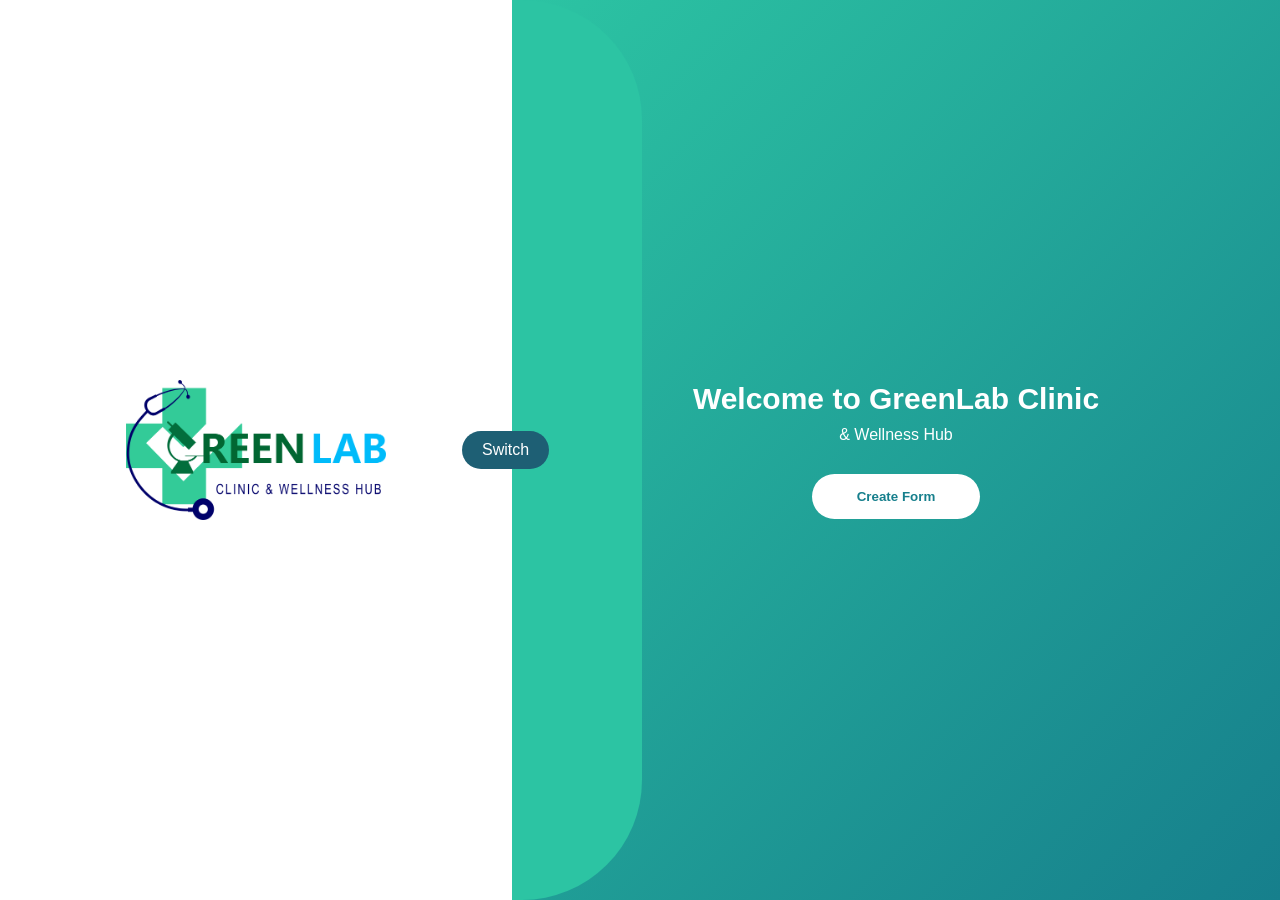
<file: index.html>
<!DOCTYPE html><html lang="en">
<head>
<meta charset="UTF-8">
<meta name="viewport" content="width=device-width, initial-scale=1.0">
<title>GreenLab Portal</title><style>

*{
  margin:0;
  padding:0;
  box-sizing:border-box;
  font-family:Arial;
}

body{
  height:100vh;
  overflow:hidden;
  background: linear-gradient(135deg,#2cc4a3,#167f8c);
}

/* CONTAINER */
.container{
  width:100%;
  height:100%;
  position:relative;
  overflow:hidden;
}

/* WHITE SIDE */
.white{
  width:40%;
  height:100%;
  position:absolute;
  left:0;
  top:0;
  background:white;

  display:flex;
  justify-content:center;
  align-items:center;

  transition:0.8s ease;
  z-index:2;
}

.white img{
  width:260px;
}

/* BLUE SIDE */
.blue{
  width:60%;
  height:100%;
  position:absolute;
  right:0;
  top:0;

  background: linear-gradient(135deg,#2cc4a3,#167f8c);
  display:flex;
  flex-direction:column;
  justify-content:center;
  align-items:center;
  color:white;

  transition:0.8s ease;
}

/* CURVE */
.blue::before{
  content:"";
  position:absolute;
  left:-120px;
  top:0;
  width:250px;
  height:100%;
  background:#2cc4a3;
  border-radius:0 120px 120px 0;
  transition:0.8s;
}

/* TEXT */
.title{
  font-size:30px;
  margin-bottom:10px;
}

.subtitle{
  margin-bottom:30px;
}

/* BUTTON */
.btn{
  padding:15px 45px;
  border:none;
  border-radius:30px;
  background:white;
  color:#167f8c;
  font-weight:bold;
  cursor:pointer;
  transition:0.3s;
}

.btn:hover{
  transform:scale(1.1);
}

/* SWITCH */
.switch{
  position:absolute;
  top:50%;
  left:-50px;
  transform:translateY(-50%);
  background:#1e5f74;
  color:white;
  padding:10px 20px;
  border-radius:20px;
  cursor:pointer;
  z-index:5;
}

/* ========================= */
/* 🔥 ACTIVE STATE (SWAP) */
/* ========================= */

/* WHITE → RIGHT */
.container.active .white{
  left:60%;
}

/* BLUE → LEFT */
.container.active .blue{
  right:40%;
}

/* CURVE FLIP */
.container.active .blue::before{
  left:auto;
  right:-120px;
  border-radius:120px 0 0 120px;
}

/* SWITCH MOVE */
.container.active .switch{
  left:auto;
  right:-50px;
}

</style></head><body><div class="container" id="container"> <!-- WHITE --> <div class="white">
    <img src="Green-Logo.png">
  </div> <!-- BLUE --> <div class="blue"><div class="switch" onclick="toggle()">Switch</div>

<h1 class="title" id="title">Welcome to GreenLab Clinic</h1>
<p class="subtitle" id="sub">& Wellness Hub</p>

<button class="btn" id="btn" onclick="go()">Create Form</button>

  </div></div><script>

let isLogin = false;

function toggle(){

  const container = document.getElementById("container");
  const title = document.getElementById("title");
  const sub = document.getElementById("sub");
  const btn = document.getElementById("btn");

  container.classList.toggle("active");

  isLogin = !isLogin;

  if(isLogin){
    title.innerText = "Welcome Back!";
    sub.innerText = "Login to your account";
    btn.innerText = "Login";
  }else{
    title.innerText = "Welcome to GreenLab Clinic";
    sub.innerText = "& Wellness Hub";
    btn.innerText = "Create Form";
  }
}

function go(){
  if(isLogin){
    window.location.href = "login.html";
  }else{
    window.location.href = "patient.html?form=true";
  }
}

</script></body>
</html>
</file>
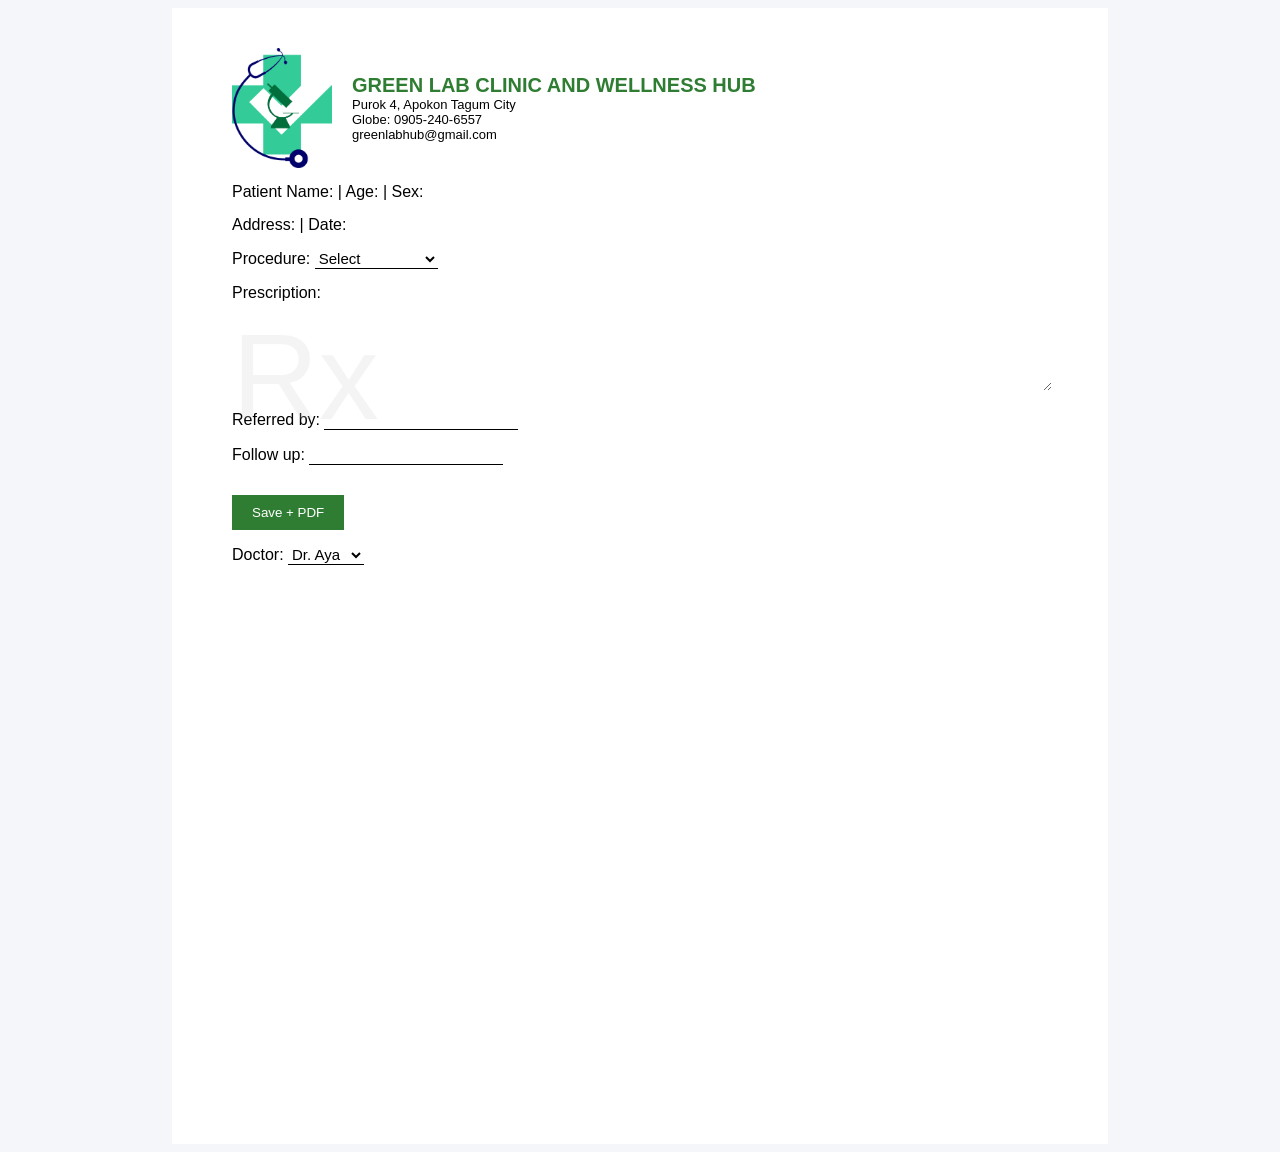
<file: prescription.html>
<!DOCTYPE html>
<html>
<head>
<meta charset="UTF-8">
<title>Prescription</title>

<style>
body{
  background:#f4f6f9;
  font-family: Arial;
}

/* PAPER */
.paper{
  width:8.5in;
  min-height:11in;
  margin:auto;
  background:white;
  padding:40px 60px;
  position:relative;
}

/* HEADER */
.header{
  display:flex;
  align-items:center;
  gap:20px;
}

.logo{
  width:100px;
}

.title{
  font-size:20px;
  font-weight:bold;
  color:#2e7d32;
}

.sub{
  font-size:13px;
}

/* ROW */
.row{
  margin-top:15px;
}

/* RX WATERMARK */
.rx{
  position:absolute;
  top:300px;
  left:60px;
  font-size:120px;
  color:#ccc;
  opacity:0.2;
}

/* INPUT */
textarea{
  width:100%;
  border:none;
  outline:none;
  font-size:15px;
  background:transparent;
}

input, select{
  border:none;
  border-bottom:1px solid black;
  font-size:15px;
  outline:none;
  background:transparent;
}

/* BUTTON */
.btn{
  margin-top:30px;
  padding:10px 20px;
  background:#2e7d32;
  color:white;
  border:none;
  cursor:pointer;
}

/* FOOTER */
.footer{
  position:absolute;
  bottom:60px;
  right:60px;
  text-align:center;
}
</style>

</head>

<body>

<!-- 🔥 HIDDEN FRAME (NO NEW TAB) -->
<iframe name="hiddenFrame" style="display:none;"></iframe>

<form action="https://script.google.com/macros/s/AKfycbyicWHQ74qW5wKYBPKKHrXMGKW6DJ04FmcF9SpaN3O3nGqe1fPuMfZfBRGq2hWBnLHLpQ/exec" method="POST" target="hiddenFrame">

<input type="hidden" name="action" value="saveWithPDF">
<input type="hidden" name="row" id="rowInput">

<div class="paper">

<!-- HEADER -->
<div class="header">
  <img src="Greenlab-logo.png" class="logo">
  <div>
    <div class="title">GREEN LAB CLINIC AND WELLNESS HUB</div>
    <div class="sub">
      Purok 4, Apokon Tagum City<br>
      Globe: 0905-240-6557<br>
      greenlabhub@gmail.com
    </div>
  </div>
</div>

<!-- INFO -->
<div class="row">
  Patient Name: <b id="name"></b> |
  Age: <b id="age"></b> |
  Sex: <b id="sex"></b>
</div>

<div class="row">
  Address: <b id="address"></b> |
  Date: <b id="date"></b>
</div>

<!-- RX -->
<div class="rx">Rx</div>

<!-- PROCEDURE -->
<div class="row">
  Procedure:
  <select name="procedure">
    <option>Select</option>
    <option>X-RAY</option>
    <option>LAB</option>
    <option>ULTRASOUND</option>
    <option>ECG</option>
  </select>
</div>

<!-- PRESCRIPTION -->
<div class="row">
  Prescription:<br>
  <textarea name="prescription" rows="5"></textarea>
</div>

<!-- REFERRED -->
<div class="row">
  Referred by:
  <input type="text" name="referred">
</div>

<!-- FOLLOW UP -->
<div class="row">
  Follow up:
  <input type="text" name="followup">
</div>

<button type="submit" class="btn">Save + PDF</button>

<!-- SUCCESS MESSAGE -->
<div id="msg" style="color:green; margin-top:10px;"></div>

<!-- FOOTER -->
<div class="row">
  Doctor:
  <select name="doctor" id="doctor">
    <option value="doc1">Dr. Aya</option>
    <option value="doc2">Dr. Juan</option>
  </select>
</div>

</div>
</form>

<script>

const API_URL = "https://script.google.com/macros/s/AKfycbyicWHQ74qW5wKYBPKKHrXMGKW6DJ04FmcF9SpaN3O3nGqe1fPuMfZfBRGq2hWBnLHLpQ/exec";

// GET ROW
const params = new URLSearchParams(window.location.search);
const row = params.get("row");

document.getElementById("rowInput").value = row;

// LOAD DATA
fetch(API_URL)
.then(res=>res.json())
.then(data=>{
  let r = data[row-1];

  document.getElementById("name").innerText = r[2] || "";
  document.getElementById("age").innerText = computeAge(r[4]);
  document.getElementById("sex").innerText = r[6] || "";
  document.getElementById("address").innerText = r[3] || "";
  document.getElementById("date").innerText = new Date().toLocaleDateString();
});

// SUCCESS MESSAGE
document.querySelector("form").addEventListener("submit", function(){
  document.getElementById("msg").innerHTML = "✅ Saved successfully!";
});

// AGE
function computeAge(bday){
  if(!bday) return "";
  let d = new Date(bday);
  if(isNaN(d)) return "";
  return new Date().getFullYear() - d.getFullYear();
}

</script>

</body>
</html>
</file>
